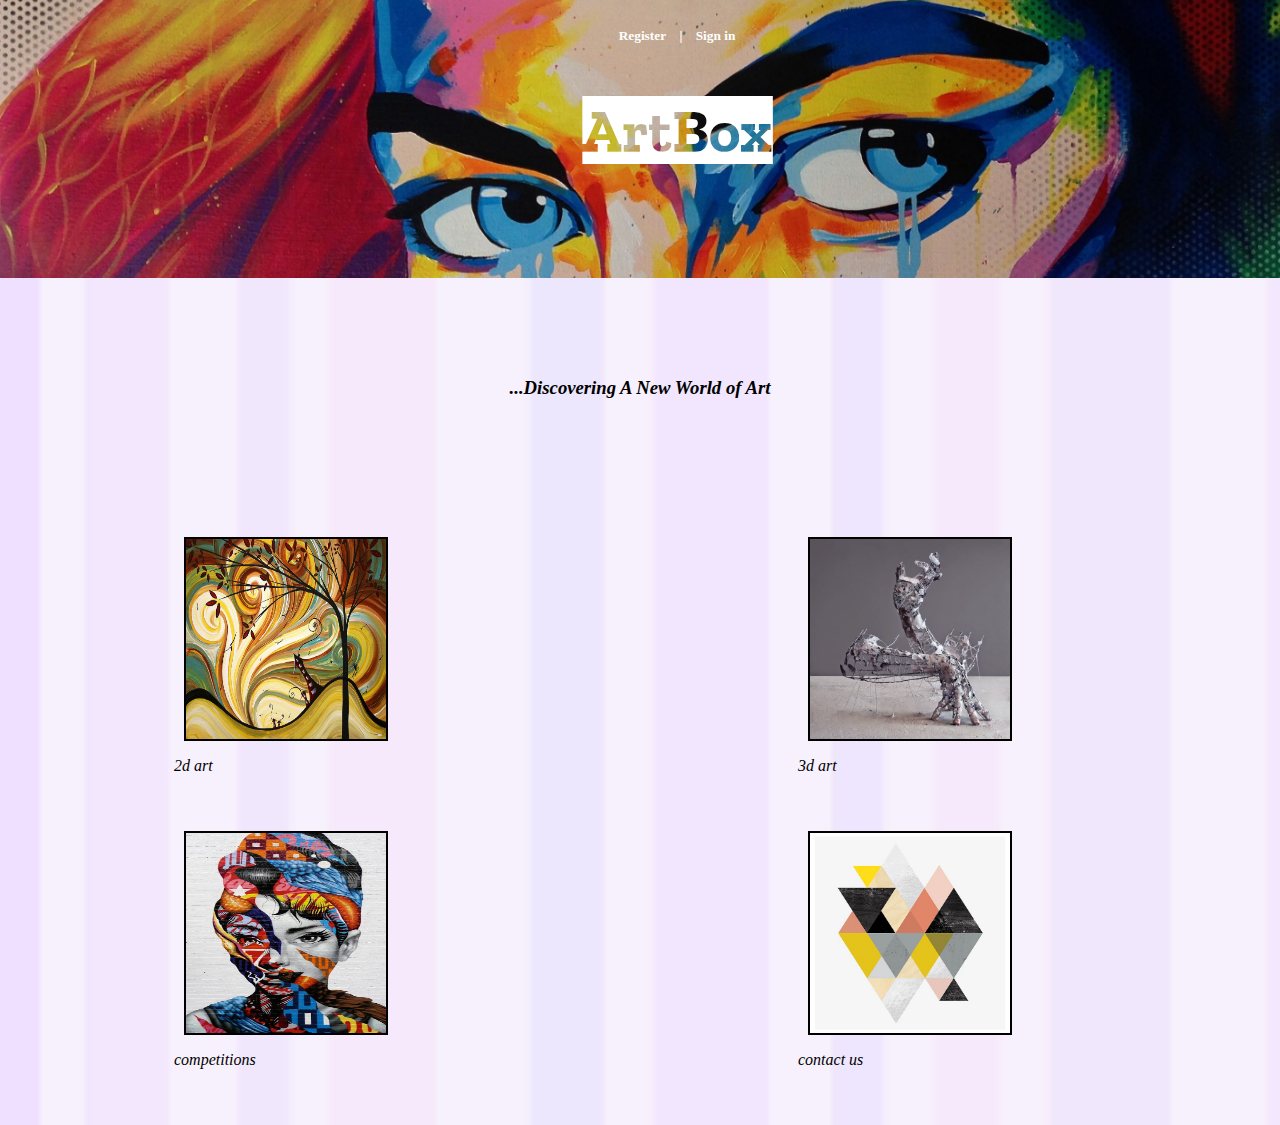
<file: index.html>
<html>
<head>
<link rel= "stylesheet" href= "art2.css">
<link href="https://fonts.googleapis.com/css?family=zilla+Slab+Highlight" rel="stylesheet">
<title> ArtBox </title>
</head>

<body>
<div id= "top">
<a href="#"><h6> Register</a> | <a href="#">Sign in</h6></a>
<h2> ArtBox</h2>
</div>

<h3><i> ...Discovering A New World of Art<i></h3>

<div class= "add">
<hover><a href= "3d.html"><img src= "hands.jpg"></a></hover>
<p> 3d art</p>
</div>

<div class= "add">
<a href= "2d.html"><img src= "land.jpg"></a>
<p> 2d art</p>
</div>

<div class= "add">
<a href= "both.html"><img src= "circle.jpg"></a>
<p> contact us</p>
</div>

<div class= "add">
<a href= "compet.html"><img src= "cat.jpg"></a>
<p>competitions</p>
</div>

</body>
</html>
</file>
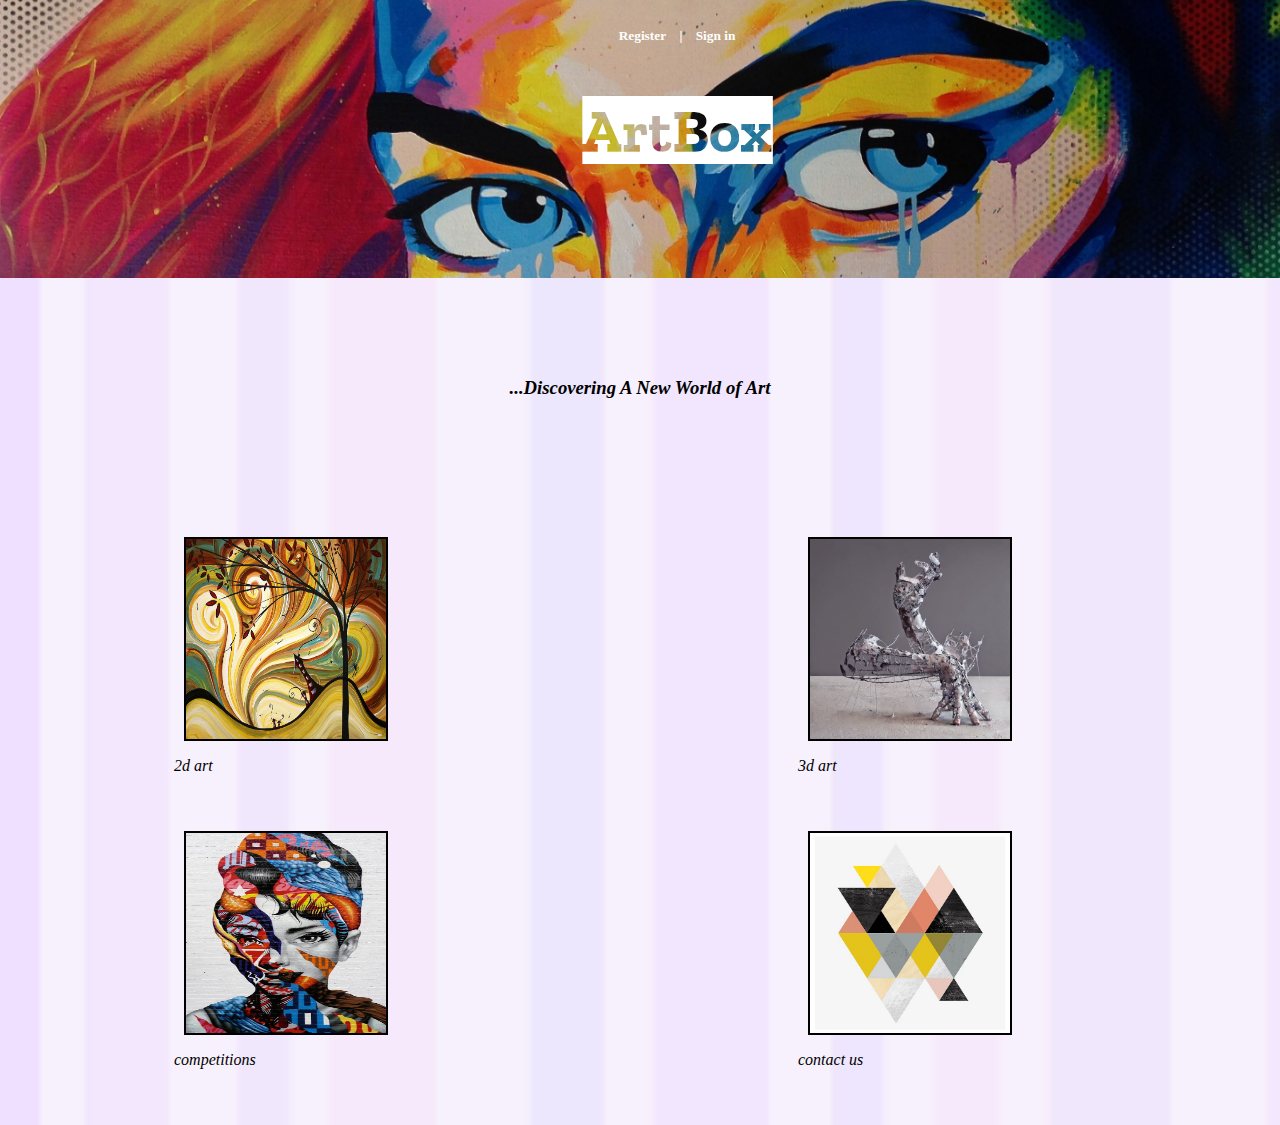
<file: 1project.html>
<html>
<head>
<link rel= "stylesheet" href= "art2.css">
<link href="https://fonts.googleapis.com/css?family=zilla+Slab+Highlight" rel="stylesheet">
<title> ArtBox </title>
</head>

<body>
<div id= "top">
<a href="#"><h6> Register</a> | <a href="#">Sign in</h6></a>
<h2> ArtBox</h2>
</div>

<h3><i> ...Discovering A New World of Art<i></h3>

<div class= "add">
<hover><a href= "3d.html"><img src= "hands.jpg"></a></hover>
<p> 3d art</p>
</div>

<div class= "add">
<a href= "2d.html"><img src= "land.jpg"></a>
<p> 2d art</p>
</div>

<div class= "add">
<a href= "both.html"><img src= "circle.jpg"></a>
<p> contact us</p>
</div>

<div class= "add">
<a href= "compet.html"><img src= "cat.jpg"></a>
<p>competitions</p>
</div>

</body>
</html>
</file>
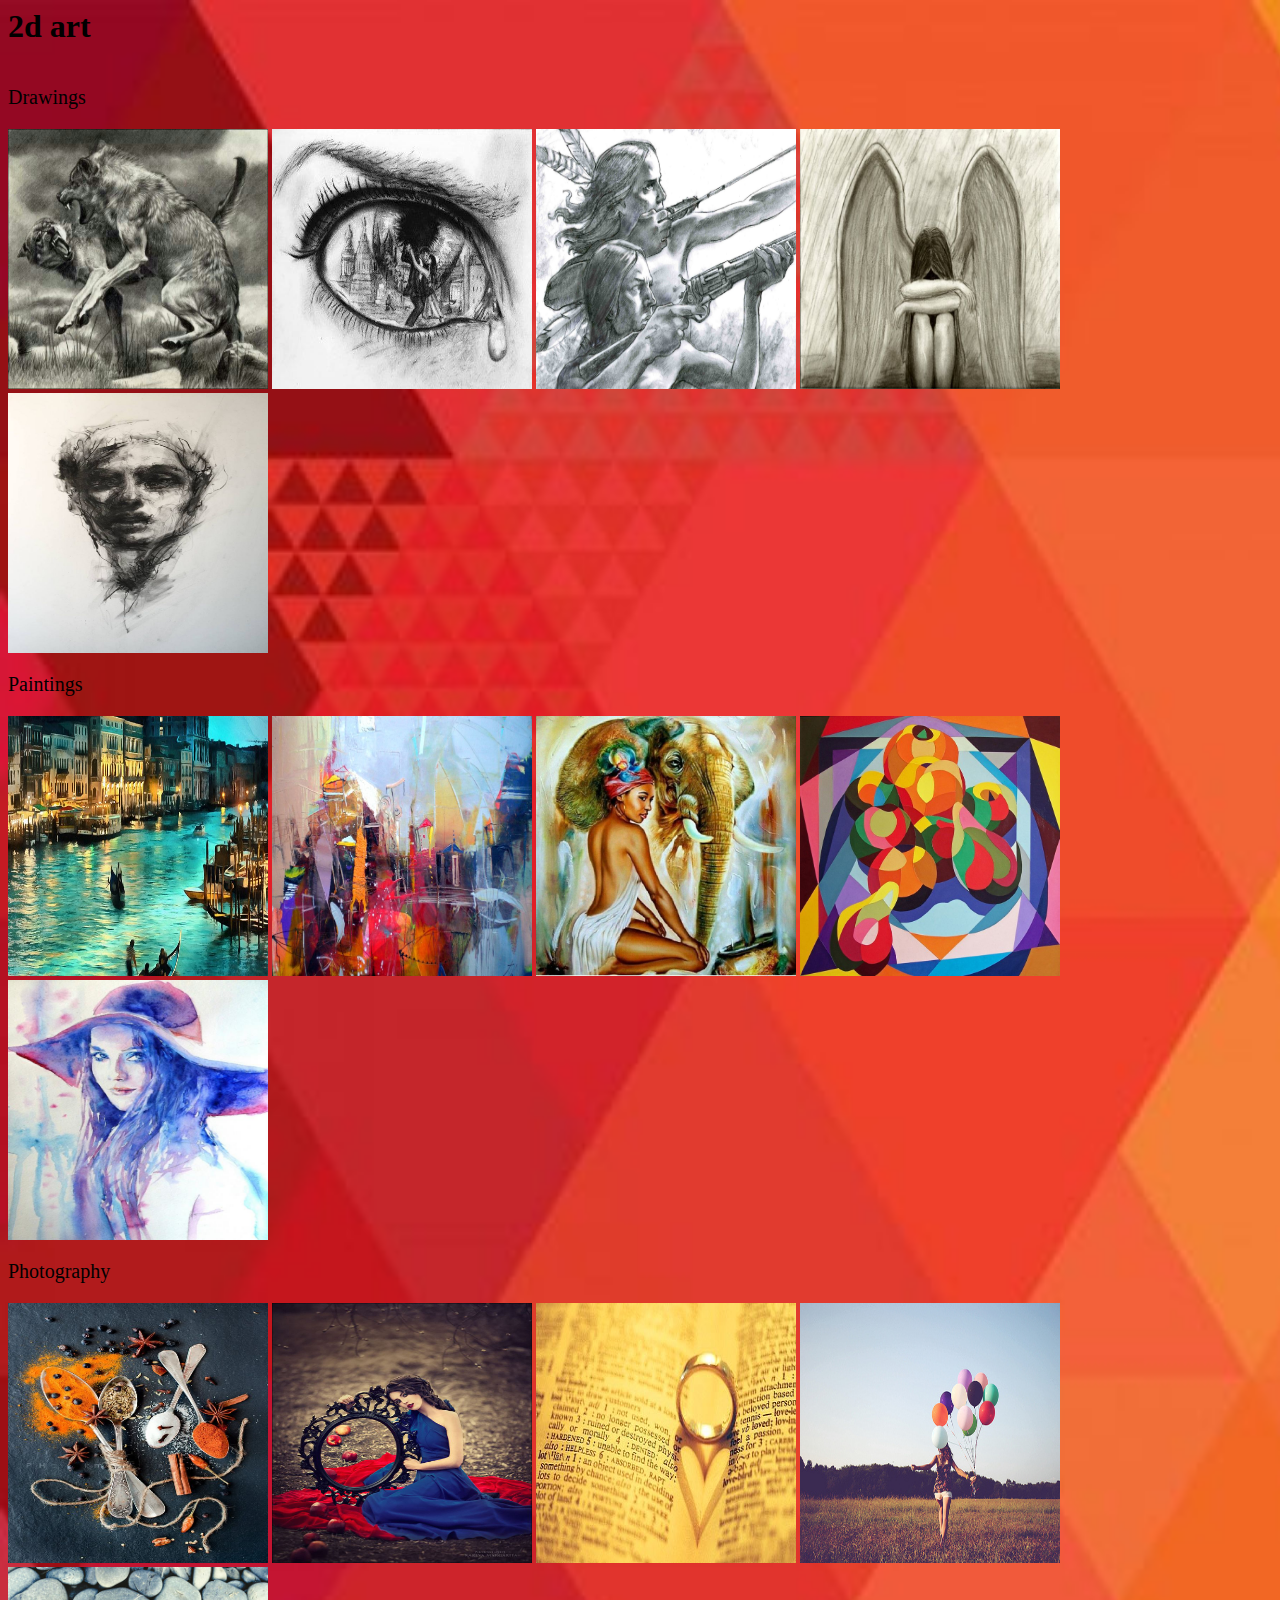
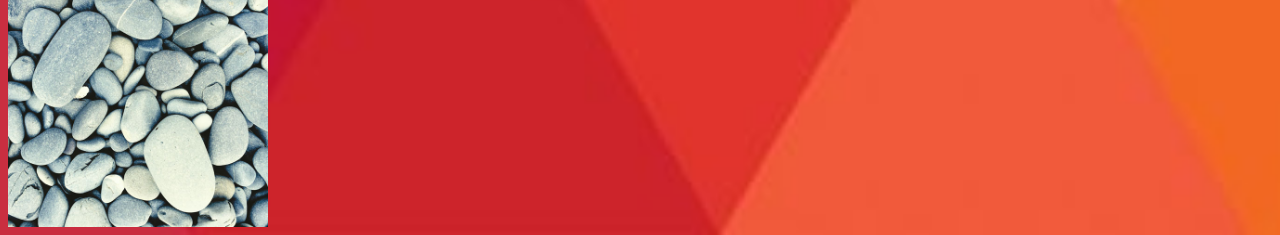
<file: 2d.html>
<html>
<head>
<link rel= "stylesheet" href= "2d style.css">
<title> ArtBox-2d art </title>
</head>

<body>

<h1> 2d art</h1>

<div>
<p> Drawings</p>
<img src= "wolf.jpg">
<img src= "eye.jpg">
<img src= "guns.jpg">
<img src= "angel.jpg">
<img src= "potrait2.jpg">
</div>

<div>
<p> Paintings</p>
<img src= "boat.jpg">
<img src= "abstract.jpg">
<img src= "african.jpg">
<img src= "fruits.jpg">
<img src= "jell.jpg">
</div>

<div>
<p>Photography</p>
<img src= "camera.jpg">
<img src= "red.jpg">
<img src= "ring2.jpg">
<img src= "balloon.jpg">
<img src= "stones.jpg">
</div>

</body>
</html>
</file>
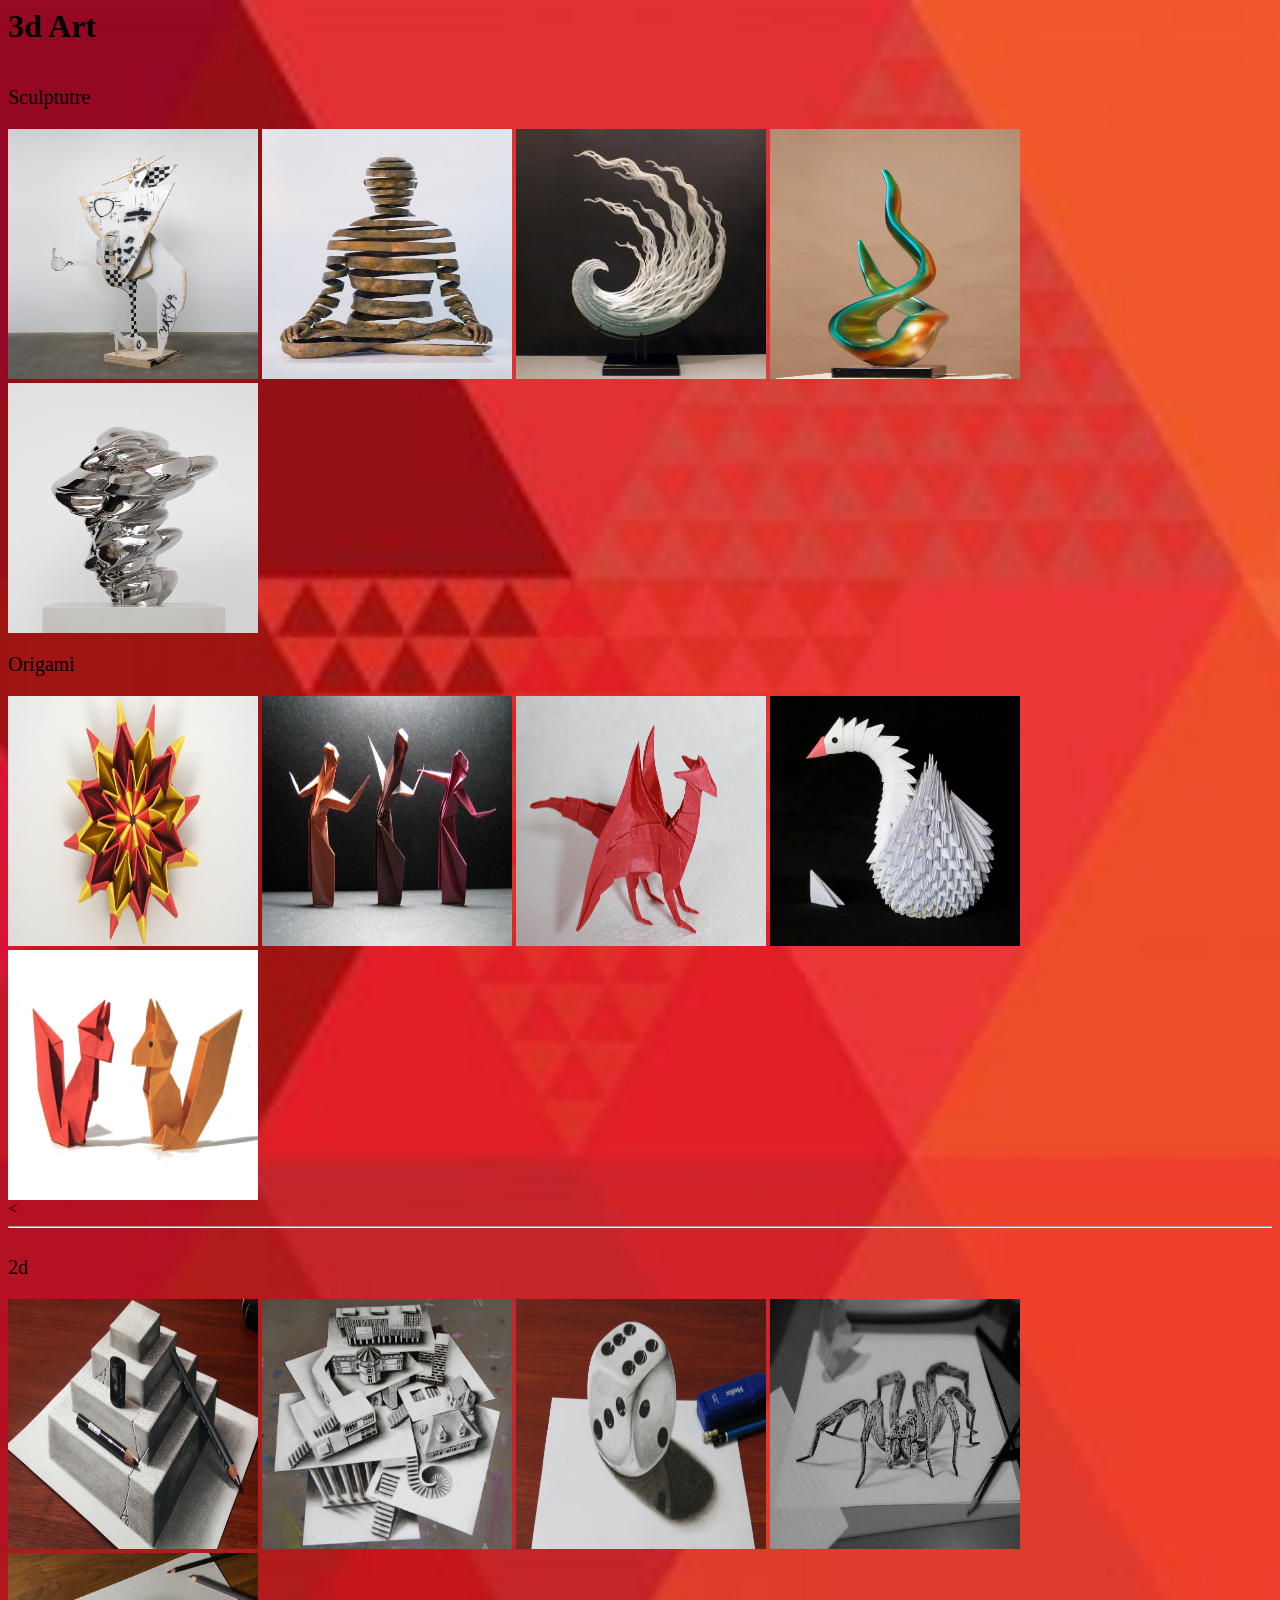
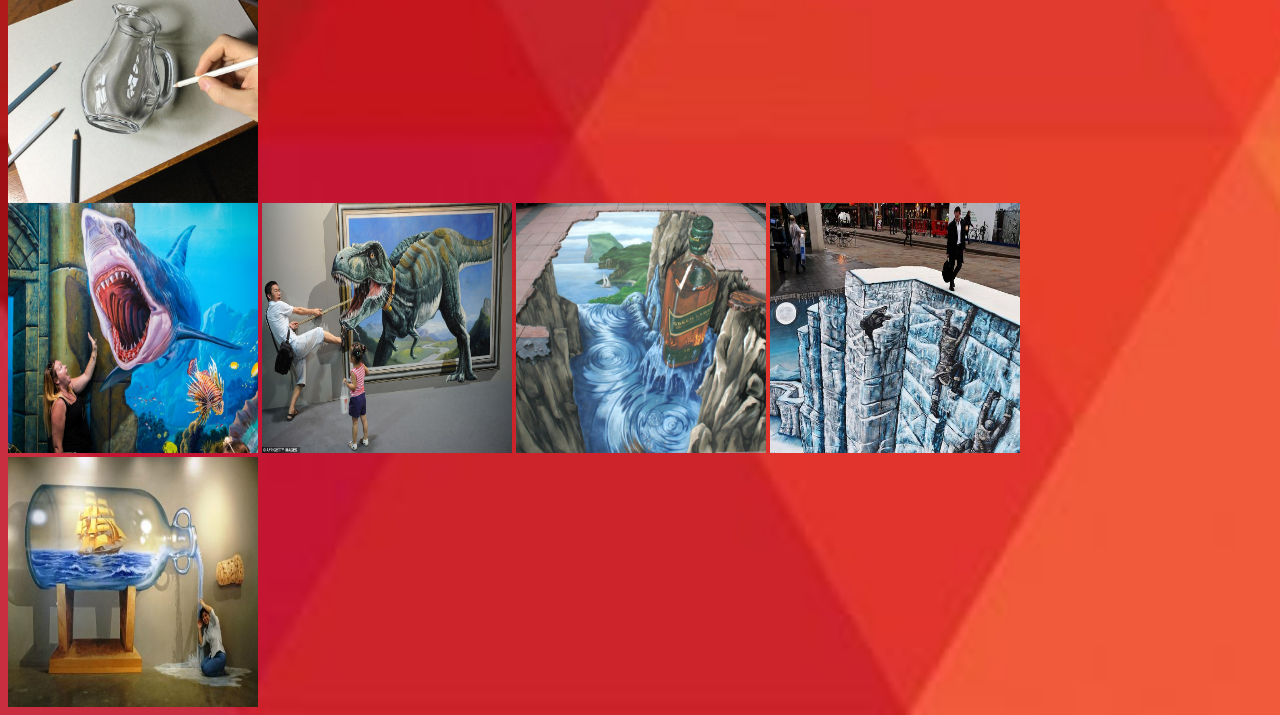
<file: 3d.html>
<html>
<head>
<link rel= "stylesheet" href= "3d style.css">
<title> ArtBox </title>
</head>

<body>
<h1> 3d Art </h1>
<div>
<p> Sculptutre</p>
<img src= "s1.jpg">
<img src= "s3.jpg">
<img src= "s5.jpg">
<img src= "s6.jpg">
<img src= "s4.jpg">
</div>

<div>
<p> Origami</p>
<img src= "c1.jpg">
<img src= "c2.jpg">
<img src= "c3.jpg">
<img src= "c5.jpg">
<img src= "c4.jpg">
</div>
<<hr>

<div>
<p>2d</p>
<img src= "p1.jpg">
<img src= "p2.jpg">
<img src= "p4.jpg">
<img src= "p3.jpg">
<img src= "p5.jpg">
</div>


<div>
<img src= "shark.jpg">
<img src= "d.jpg">
<img src= "blue.jpg">
<img src= "ice.jpg">
<img src= "bottle.jpg">
</div>




</body>
</html>
</file>
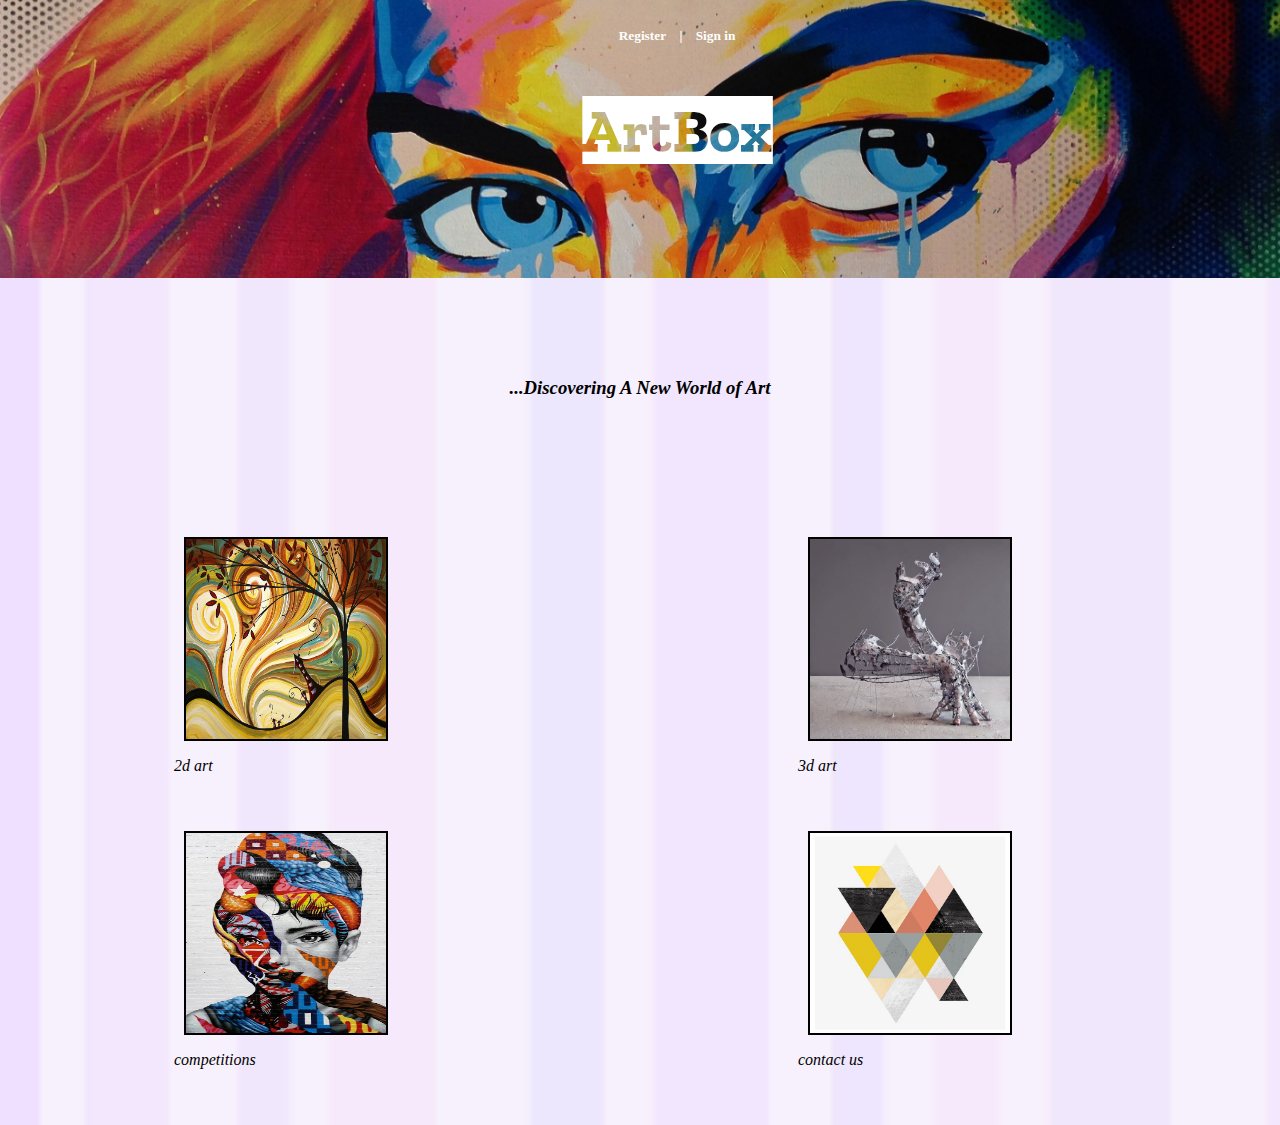
<file: art.html>
<html>
<head>
<link rel= "stylesheet" href= "art2.css">
<link href="https://fonts.googleapis.com/css?family=zilla+Slab+Highlight" rel="stylesheet">
<title> ArtBox </title>
</head>

<body>
<div id= "top">
<a href="#"><h6> Register</a> | <a href="#">Sign in</h6></a>
<h2> ArtBox</h2>
</div>

<h3><i> ...Discovering A New World of Art<i></h3>

<div class= "add">
<a href= "3d.html"><img src= "hands.jpg"></a>
<p> 3d art</p>
</div>

<div class= "add">
<a href= "2d.html"><img src= "land.jpg"></a>
<p> 2d art</p>
</div>

<div class= "add">
<a href= "both.html"><img src= "circle.jpg"></a>
<p> contact us</p>
</div>

<div class= "add">
<a href= "compet.html"><img src= "cat.jpg"></a>
<p>competitions</p>
</div>

</body>
</html>
</file>
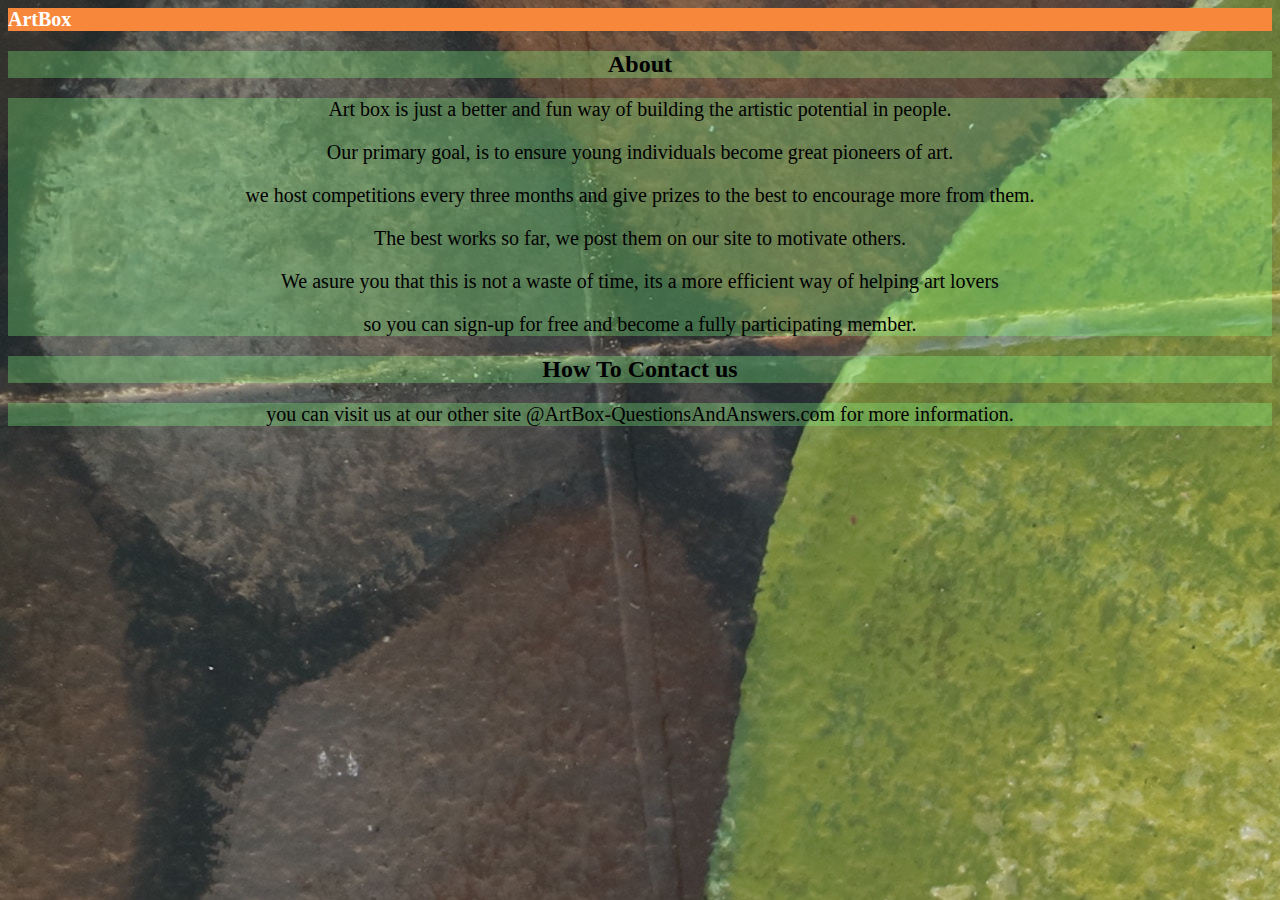
<file: both.html>
<html>
<head>
<link rel= "stylesheet" href= "both style.css">
<title> ArtBox </title>
</head>

<body>
<h1> ArtBox</h1>
<div>
<h2>About</h2>
</div>

<div>
<p> Art box is just a better and fun way of building the artistic potential in people.</p>
<p> Our primary goal, is to ensure young individuals become great pioneers of art.</P>
<p> we host competitions every three months and give prizes to the best to encourage more from them.</p>
<P> The best works so far, we post them on our site to motivate others.</P>
<p> We asure you that this is not a waste of time, its a more efficient way of helping art lovers</p>
<p> so you can sign-up for free and become a fully participating member.</p>
</div>

<div>
<h2>How To Contact us</h2>
</div>

<div>
<P> you can visit us at our other site @ArtBox-QuestionsAndAnswers.com for more information.</p>
</div>
</body>
</html>
</file>
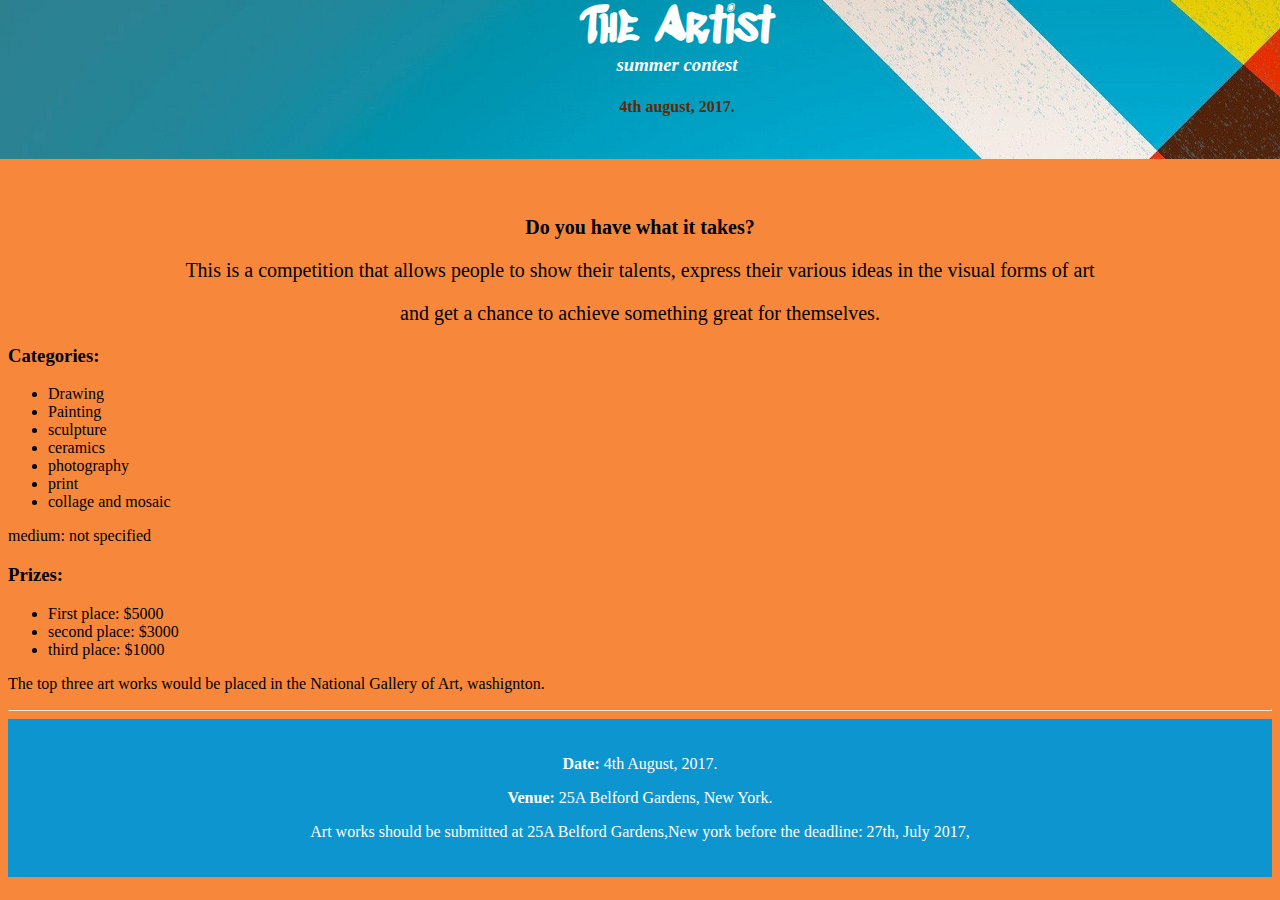
<file: compet.html>
<html>
<head>
<link rel= "stylesheet" href= "compet style.css">
<link href="https://fonts.googleapis.com/css?family=Sedgwick+Ave+Display" rel="stylesheet">
<title> Contest </title>
</head>

<body>
<div id= "add">
<h1>The Artist</h1>
<h3><i>summer contest</i></h3>
<h4>4th august, 2017.</h4>
</div>

<div id= "add2">
<h2>Do you have what it takes?</h2>
<p> This is a competition that allows people to show their talents, express their various ideas in the visual forms of art</P>
<p> and get a chance to achieve something great for themselves.</p>
</div>

<div>
<h3>Categories:</h3>
<ul>
<li> Drawing</li>
<li> Painting</li>
<li> sculpture</li>
<li> ceramics</li>
<li> photography</li>
<li> print</li>
<li> collage and mosaic</li>
</ul>
<p> medium: not specified</p>
</div>

<div>
<h3>Prizes:</h3>
<ul>
<li>First place: $5000</li>
<li> second place: $3000</li>
<li> third place: $1000</li>
</ul>
<p> The top three art works would be placed in the National Gallery of Art, washignton.</p>
</div>
<hr>

<div id= "add3">
<p><b>Date: </b> 4th August, 2017.</p>
<p><b>Venue: </b>25A Belford Gardens, New York.
<p> Art works should be submitted at 25A Belford Gardens,New york before the deadline: 27th, July 2017,</p>
</div>
</body>
</html>
</file>
<file: art2.css>
body{
    background-image: url(bb.png);
    background-size: cover;
    }

#top{
   background-image: url(face.jpg);
   background-size: cover;
   width: 1354px;
   height: 200px;
   text-align: center;
   padding-top: 80px;
   font-family: 'Zilla Slab Highlight', cursive;
   color: white;
   font-size: 30pt;
   margin-left: -8px;
   margin-top: -10px;
    }



#top h6{
       margin-top: -50px;
       font-size: 10pt;
       font-family: verdana;
       color: #ffffff;
        }

 a{
      text-decoration: none;
      color: #ffffff; 
      margin: 10px;
      }

a:hover {
      color: olive;
      border: 2px solid black;
}

h3{
   text-align: center;
   padding-bottom: 120px;
   padding-top: 80px;
   }

#img{
   opacity: 6;
   height: 1200px;
   width: 1500px;
   }

img{
   height: 200px;
   width: 200px;
   border: 2px solid black;
   }

.add{
    display: inline-block;
    padding-bottom: 40px;
    margin-right: 250px;
    margin-left: 150px;    
    float:right;
    }
</file>
<file: 2d style.css>
body{
    background-image: url(b3.jpg);
    background-size: cover;
    }
div{
   display: inline-block;
   }

img{
   width:260;
   height:260;
   }
p{
 font-size: 15pt;
 }
</file>
<file: 3d style.css>
body{
    background-image: url(b3.jpg);
    background-size: cover;
    }


div{
   display: inline-block;
   }

img{
   width:250;
   height:250;
   }

p{
  font-size: 15pt;
 }
</file>
<file: both style.css>
body{
    background-image: url(a.jpg)
    }

div{
   background-color: hsla(120, 100%, 75%, 0.3);
   text-align: center;
}

p{
 font-size: 15pt;
 }

h1{
   color: white;
   background: #F7883B;
   font-size: 15pt;
  }
</file>
<file: compet style.css>
body{
    background-color: F7883B;
    background-size: cover;
    }

#add{
    background-image: url(b.jpg);
    height: 160px;
    width: 1358px;
    margin-left: -10px;
    margin-top: -9px;
    text-align: center;
    }

h1{
   color: white;
   font-family: 'Sedgwick Ave Display', cursive;
   font-size: 35pt;
  }

#add h3{
       margin-top: -35px;
       color: white;
       }

#add h4{
       color: #612903;
       }

#add2 p{
       text-align: center;
       font-size: 15pt;
       }

#add2 h2{
        font-size: 15pt;
        text-align: center;
        padding-top: 40px;
        }

#add3 {
      background-color: #0D95D0;
      color: #ffffff;
      padding: 20px;
      text-align: center;
      }
</file>
